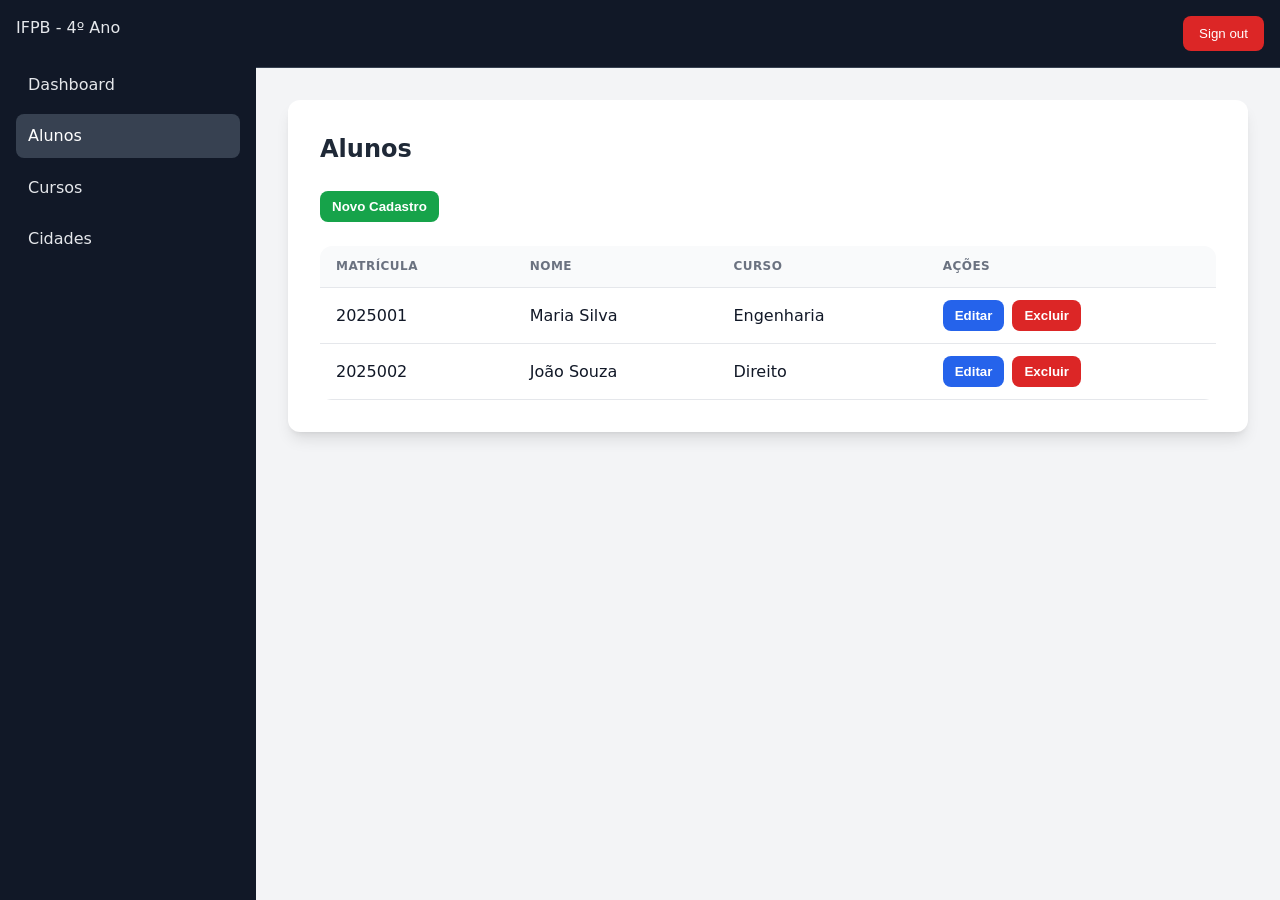
<file: alunos.html>
<!DOCTYPE html>
<html lang="pt-br">
<head>
  <meta charset="UTF-8">
  <meta name="viewport" content="width=device-width, initial-scale=1.0">
  <title>Alunos</title>
  <link rel="stylesheet" href="styles.css">
</head>
<body>
  <div class="aplicacao">
    <aside class="menu-lateral">
      <div class="brand">IFPB - 4º Ano</div>
      <nav class="nav">
        <a href="index.html">Dashboard</a>
        <a href="alunos.html" class="active">Alunos</a>
        <a href="cursos.html">Cursos</a>
        <a href="cidades.html">Cidades</a>
      </nav>
    </aside>

    <div class="content">
      <header class="header">
        <div></div>
        <button class="signout">Sign out</button>
      </header>

      <main class="main">
        <div class="card">
          <h1 class="h1">Alunos</h1>
          <div class="toolbar">
            <button class="botao botao-verde">Novo Cadastro</button>
          </div>
          <div class="table-wrap">
            <table class="table">
              <thead>
                <tr>
                  <th>Matrícula</th>
                  <th>Nome</th>
                  <th>Curso</th>
                  <th>Ações</th>
                </tr>
              </thead>
              <tbody>
                <tr>
                  <td>2025001</td>
                  <td>Maria Silva</td>
                  <td>Engenharia</td>
                  <td>
                    <div class="actions">
                      <button class="botao botao-azul">Editar</button>
                      <button class="botao botao-vermelho">Excluir</button>
                    </div>
                  </td>
                </tr>
                <tr>
                  <td>2025002</td>
                  <td>João Souza</td>
                  <td>Direito</td>
                  <td>
                    <div class="actions">
                      <button class="botao botao-azul">Editar</button>
                      <button class="botao botao-vermelho">Excluir</button>
                    </div>
                  </td>
                </tr>
              </tbody>
            </table>
          </div>
        </div>
      </main>
    </div>
  </div>
  <script src="script-alunos.js"></script>
</body>
</html>
</file>
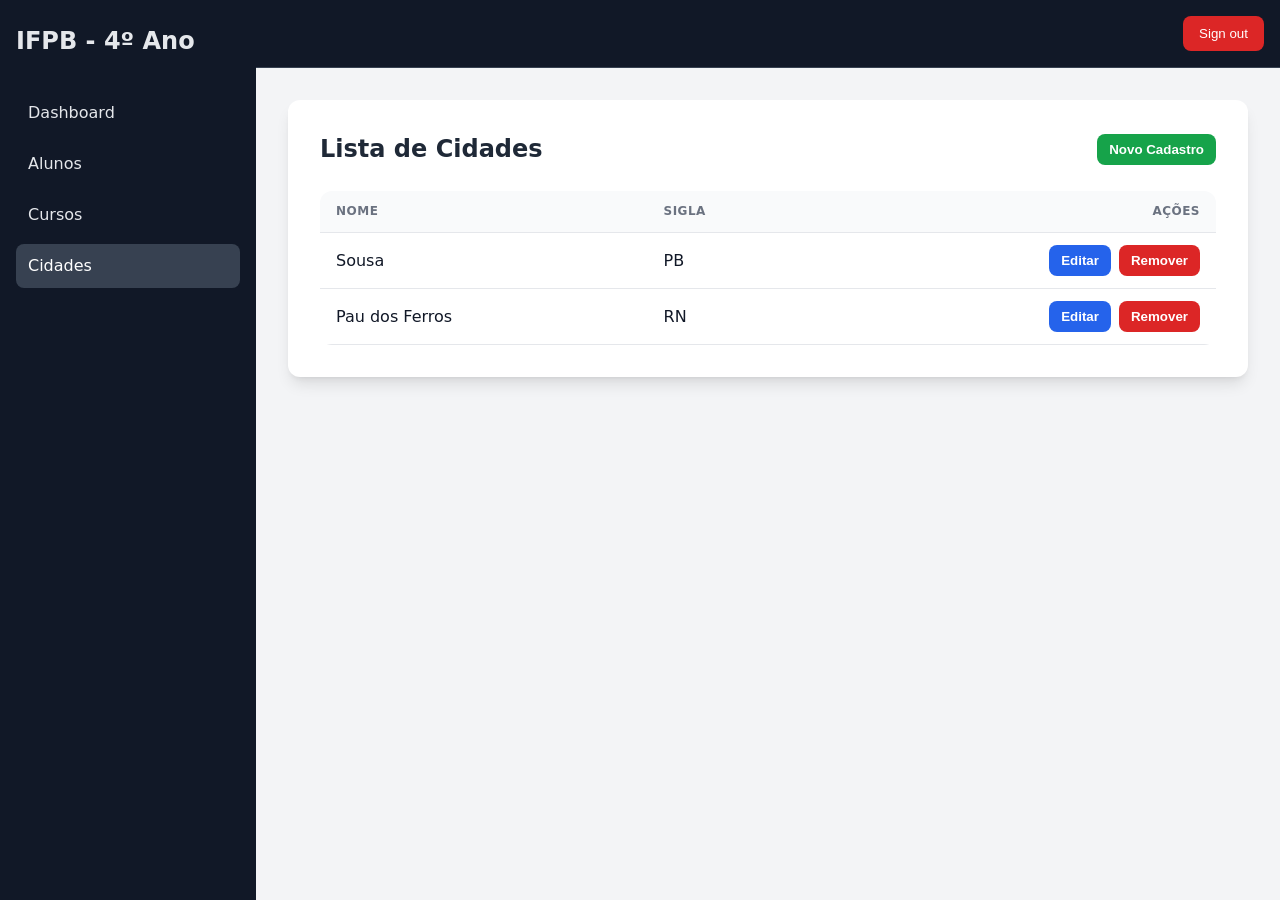
<file: cidades.html>
<!DOCTYPE html>
<html lang="pt-br">
<head>
  <meta charset="UTF-8">
  <meta name="viewport" content="width=device-width, initial-scale=1.0">
  <title>Lista de Cidades - Dashboard</title>
  <link rel="stylesheet" href="styles.css">
</head>
<body>
  <div class="aplicacao">
    <aside class="menu-lateral">
      <div class="marca-sistema">IFPB - 4º Ano</div>
      <nav class="nav">
        <a href="index.html">Dashboard</a>
        <a href="alunos.html">Alunos</a>
        <a href="cursos.html">Cursos</a>
        <a href="cidades.html" class="active">Cidades</a>
      </nav>
    </aside>

    <div class="content">
      <header class="header">
        <div></div>
        <button class="signout">Sign out</button>
      </header>

      <main class="main">
        <div class="card">
          <div class="toolbar" style="justify-content:space-between; align-items:center;">
            <h1 class="h1" style="margin:0">Lista de Cidades</h1>
            <button class="botao botao-verde">Novo Cadastro</button>
          </div>

          <div class="table-wrap">
            <table class="table">
              <thead>
                <tr>
                  <th>Nome</th>
                  <th>Sigla</th>
                  <th style="text-align:right;">Ações</th>
                </tr>
              </thead>
              <tbody>
                <tr>
                  <td>Sousa</td>
                  <td>PB</td>
                  <td style="text-align:right;">
                    <div class="actions" style="justify-content:flex-end;">
                      <button class="botao botao-azul">Editar</button>
                      <button class="botao botao-vermelho">Remover</button>
                    </div>
                  </td>
                </tr>
                <tr>
                  <td>Pau dos Ferros</td>
                  <td>RN</td>
                  <td style="text-align:right;">
                    <div class="actions" style="justify-content:flex-end;">
                      <button class="botao botao-azul">Editar</button>
                      <button class="botao botao-vermelho">Remover</button>
                    </div>
                  </td>
                </tr>
                
              </tbody>
            </table>
          </div>
        </div>
      </main>
    </div>
  </div>
  <script src="script-cidades.js"></script>
</body>
</html>
</file>
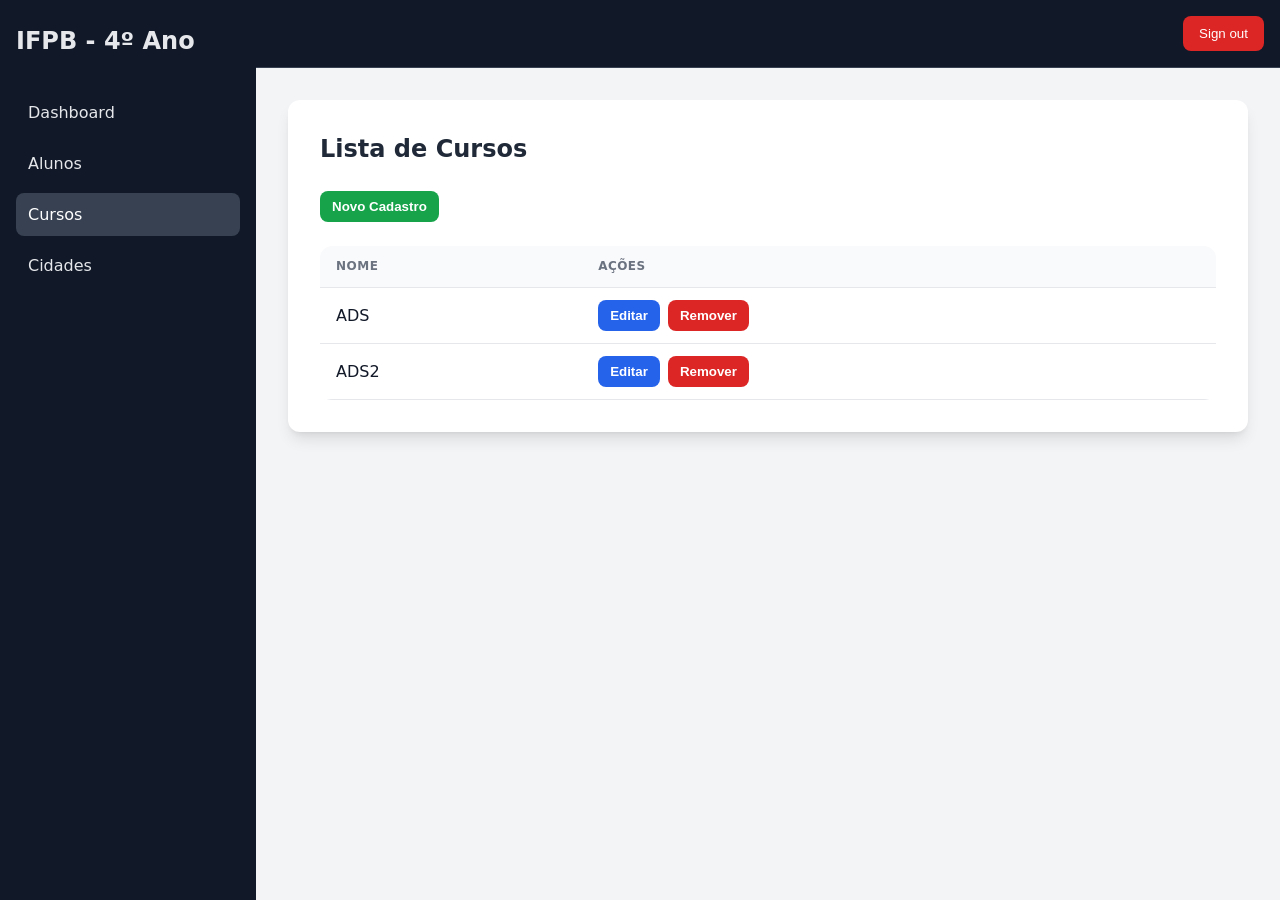
<file: cursos.html>
<!DOCTYPE html>
<html lang="pt-br">
<head>
  <meta charset="UTF-8">
  <meta name="viewport" content="width=device-width, initial-scale=1.0">
  <title>Lista de Cursos - Dashboard</title>
  <link rel="stylesheet" href="styles.css">
</head>
<body>
  <div class="aplicacao">
    <aside class="menu-lateral">
      <div class="marca-sistema">IFPB - 4º Ano</div>
      <nav class="nav">
        <a href="index.html">Dashboard</a>
        <a href="alunos.html">Alunos</a>
        <a href="cursos.html" class="active">Cursos</a>
        <a href="cidades.html">Cidades</a>
      </nav>
    </aside>

    <div class="content">
      <header class="header">
        <div></div>
        <button class="signout">Sign out</button>
      </header>

      <main class="main">
        <div class="card">
          <h1 class="h1">Lista de Cursos</h1>

          <div class="toolbar">
            <button class="botao botao-verde">Novo Cadastro</button>
          </div>

          <div class="table-wrap">
            <table class="table">
              <thead>
                <tr>
                  <th>Nome</th>
                  <th>Ações</th>
                </tr>
              </thead>
              <tbody>
                <tr>
                  <td>ADS</td>
                  <td>
                    <div class="actions">
                      <button class="botao botao-azul">Editar</button>
                      <button class="botao botao-vermelho">Remover</button>
                    </div>
                  </td>
                </tr>
                <tr>
                  <td>ADS2</td>
                  <td>
                    <div class="actions">
                      <button class="botao botao-azul">Editar</button>
                      <button class="botao botao-vermelho">Remover</button>
                    </div>
                  </td>
                </tr>
              </tbody>
            </table>
          </div>
        </div>
      </main>
    </div>
  </div>
  <script src="script-cursos.js"></script>
</body>
</html>
</file>
<file: styles.css>
/* ====== Tokens ====== */
:root{
  --bg-800:#1f2937;   /* cinza escuro */
  --bg-900:#111827;
  --border-700:#374151;
  --text-200:#e5e7eb;
  --text-700:#374151;
  --text-800:#1f2937;
  --muted-500:#6b7280;
  --bg-100:#f3f4f6;
  --white:#ffffff;

  --blue:#2563eb;
  --blue-h:#1d4ed8;
  --red:#dc2626;
  --red-h:#b91c1c;
  --green:#16a34a;
  --green-h:#15803d;
  --purple:#7c3aed;

  --radius:12px;
  --shadow:0 10px 15px -3px rgb(0 0 0 / .1), 0 4px 6px -4px rgb(0 0 0 / .1);
}

/*  Reset básico  */
*{box-sizing:border-box}
html,body{height:100%}
body{
  margin:0;
  font-family:ui-sans-serif, system-ui, -apple-system, "Segoe UI", Roboto, Ubuntu, "Helvetica Neue", Arial;
  background:var(--bg-800);
  color:#111;
  line-height:1.45;
}

/* Layout base (todas as páginas) */
.aplicacao{ display:flex; height:100vh; }
.menu-lateral{
  width:256px;
  background:var(--bg-900);
  color:var(--text-200);
  padding:16px;
}
.marca-sistema{ font-size:24px; font-weight:700; padding:8px 0; }
.nav{ margin-top:24px; display:flex; flex-direction:column; gap:8px; }
.nav a{
  color:var(--text-200);
  text-decoration:none;
  padding:10px 12px;
  border-radius:8px;
  transition:.2s ease;
  display:block;
}
.nav a:hover{ background:#374151; color:#fff; }
.nav a.active{ background:#374151; color:#fff; }

.content{ flex:1; display:flex; flex-direction:column; overflow:hidden; background:var(--bg-100); }
.header{
  display:flex; justify-content:space-between; align-items:center;
  padding:16px; background:var(--bg-900); border-bottom:1px solid var(--border-700);
}
.signout{
  background:var(--red); color:#fff; border:0; padding:10px 16px;
  border-radius:8px; cursor:pointer;
}
.signout:hover{ background:var(--red-h); }

.main{ flex:1; overflow:auto; padding:32px; }

/*  Blocos / Cards  */
.card{
  max-width:1024px; margin:0 auto; background:var(--white);
  border-radius:var(--radius); box-shadow:var(--shadow); padding:32px;
}
.h1{ font-size:24px; font-weight:800; color:var(--text-800); margin:0 0 24px; }
.mb-24{ margin-bottom:24px; }

/*  Botões  */
.botao{ display:inline-block; border:0; border-radius:8px; padding:8px 12px; cursor:pointer; font-weight:600; }
.botao-verde{ background:var(--green); color:#fff; }
.botao-verde:hover{ background:var(--green-h); }
.botao-azul{ background:var(--blue); color:#fff; }
.botao-azul:hover{ background:var(--blue-h); }
.botao-vermelho{ background:var(--red); color:#fff; }
.botao-vermelho:hover{ background:var(--red-h); }

/*  Tabelas  */
.table-wrap{ overflow:auto; }
.table{
  width:100%; border-collapse:collapse; background:#fff;
  border-radius:var(--radius); overflow:hidden;
}
.table thead{ background:#f9fafb; }
.table th, .table td{
  text-align:left; padding:12px 16px; border-bottom:1px solid #e5e7eb; white-space:nowrap;
}
.table th{
  font-size:12px; letter-spacing:.04em; text-transform:uppercase; color:#6b7280; font-weight:700;
}
.table td{ color:#111827; }
.actions{ display:flex; gap:8px; }

/*  Dashboard (index.html)  */
.stats{ display:grid; gap:24px; }
@media (min-width:768px){ .stats{ grid-template-columns:repeat(3,1fr); } }
.stat{
  background:#fff; border-radius:var(--radius); box-shadow:var(--shadow);
  padding:24px; text-align:center;
}
.stat .big{ font-size:32px; font-weight:800; margin-bottom:8px; }
.stat .label{ font-size:18px; font-weight:600; color:#374151; }
.stat .sub{ color:var(--muted-500); }

/*  Cursos / Cidades / Alunos   */
/* Espaçamento do botão "Novo Cadastro" */
.toolbar{ margin-bottom:24px; display:flex; justify-content:flex-start; }
</file>
